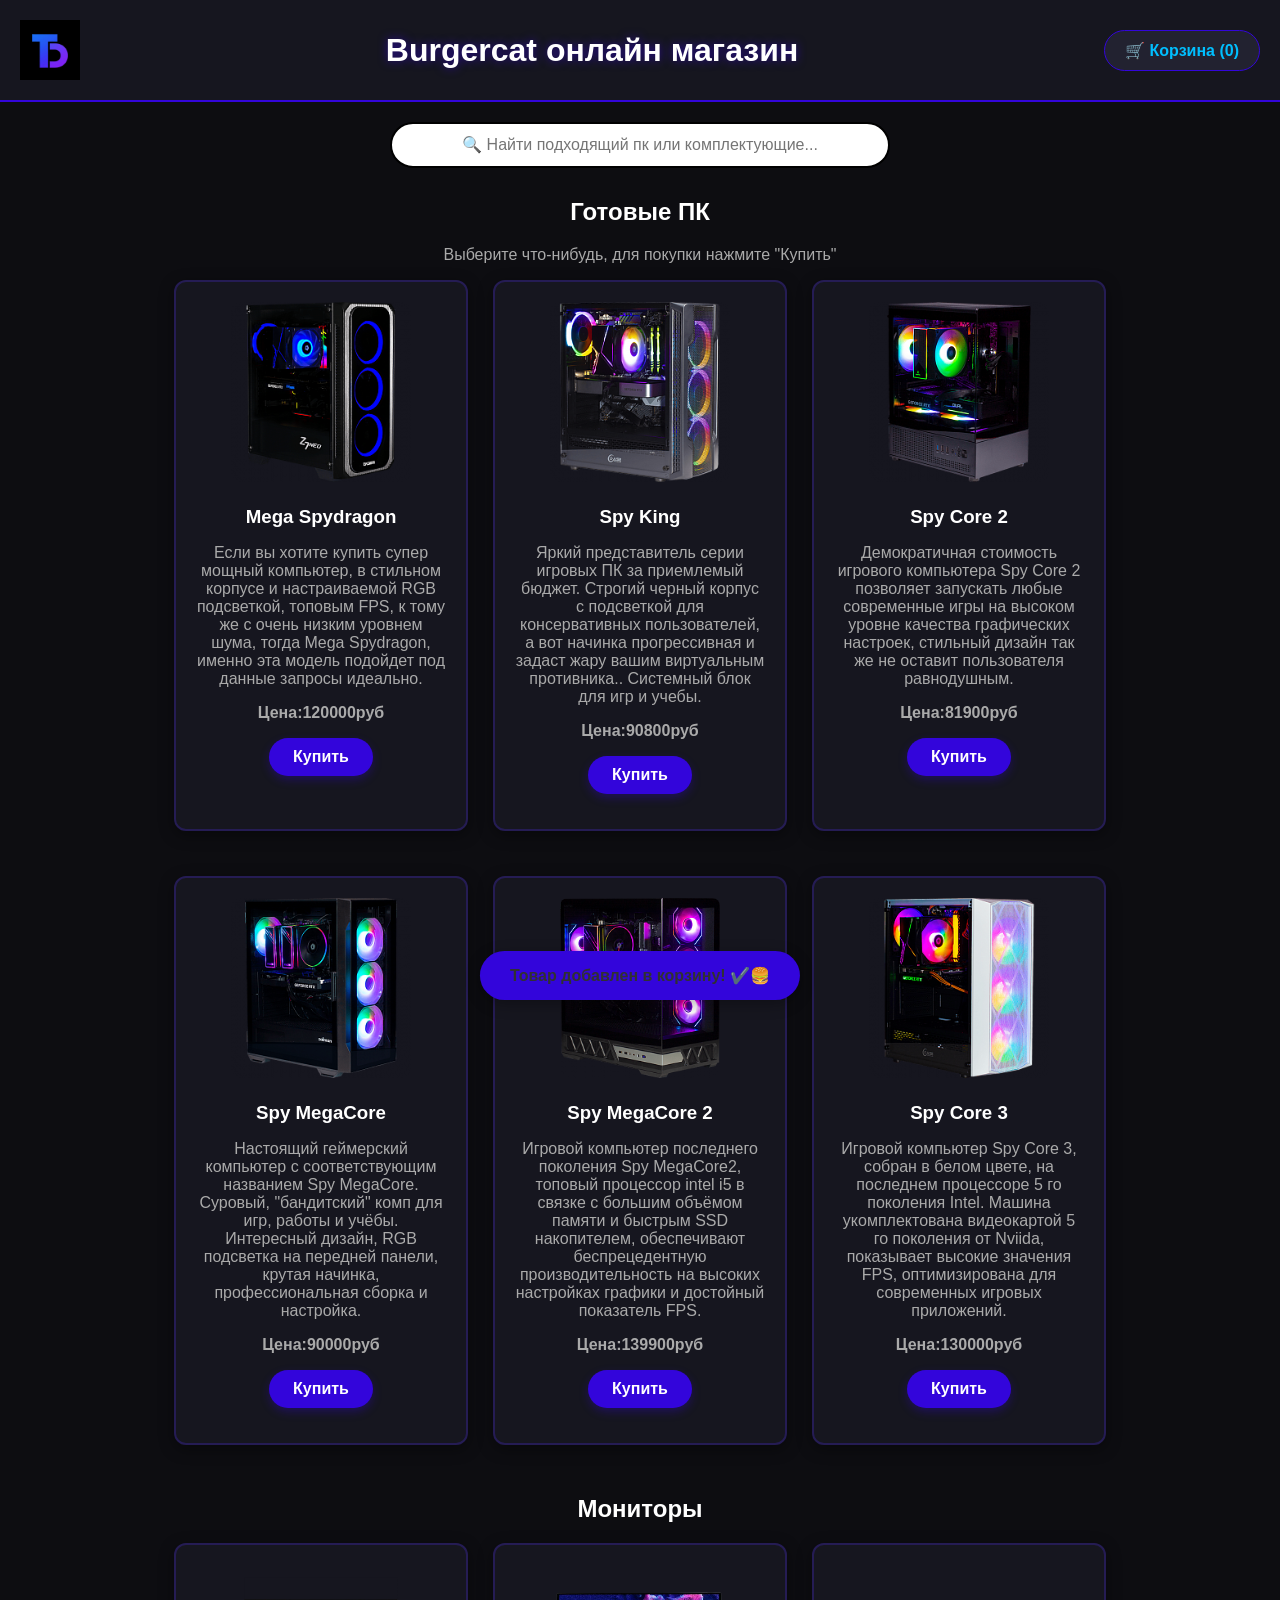
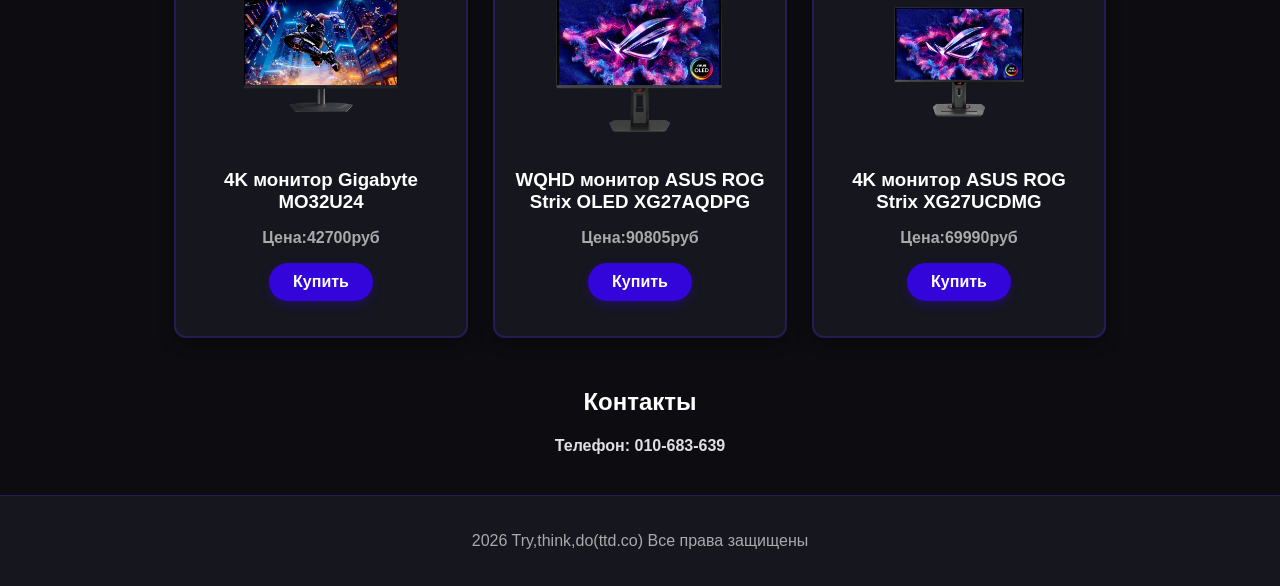
<file: index.html>
<!doctype html>
<html lang="ru">

<head>
    <meta charset="UTF-8" />
    <meta name="viewport" content="width=device-width, initial-scale=1.0" />
    <title>Онлайн магазин BurgerCat</title>
    <link rel="stylesheet" href="style.css" />
    <style>
        /* Стили для уведомления */
        .notification {
            position: fixed;
            bottom: -100px;
            left: 50%;
            transform: translateX(-50%);
            background-color: #3305db;
            color: rgb(49, 49, 49);
            padding: 15px 30px;
            border-radius: 50px;
            box-shadow: 0 4px 15px rgba(0, 0, 0, 0.3);
            font-family: sans-serif;
            font-weight: bold;
            z-index: 9999;
            transition: bottom 0.5s cubic-bezier(0.68, -0.55, 0.27, 1.55);
        }

        .notification.show {
            bottom: 40px;
        }

        /* Стиль для поля ввода поиска */
        .search-container {
            margin: 20px auto;
            max-width: 500px;
            padding: 0 15px;
        }

        .search-input {
            width: 100%;
            padding: 12px 20px;
            font-size: 16px;
            border: 2px solid rgb(0, 0, 0);
            border-radius: 50px;
            box-sizing: border-box;
            outline: none;
            text-align: center;
        }
    </style>
</head>

<body>
    <header>
        <img src="img/logo.png" alt="Логотип" />
        <h1>Burgercat онлайн магазин</h1>
        <!-- Ссылка на страницу корзины -->
        <a href="cart.html" class="cart-link">🛒 Корзина (<span id="cart-count">0</span>)</a>
    </header>

    <main>
        <!-- Поле живого поиска товаров -->
        <div class="search-container">
            <input type="text" id="search-goods" class="search-input" placeholder="🔍 Найти подходящий пк или комплектующие...">
        </div>

        <section>
            <h2>Готовые ПК</h2>
            <p>Выберите что-нибудь, для покупки нажмите "Купить"</p>
        </section>

        <div class="cardr">
            <div class="card">
                <img src="img/пк1.png" alt="Кл" />
                <h3>Mega Spydragon</h3>
                <p>Если вы хотите купить супер мощный компьютер, в стильном корпусе и настраиваемой RGB подсветкой, топовым FPS, к тому же с очень низким уровнем шума, тогда Mega Spydragon, именно эта модель подойдет под данные запросы идеально.</p>
                <p><strong>Цена:120000руб</strong></p>
                <button class="bth buy-btn" data-name="Mega Spydragon" data-price="120000" data-img="img/пк1.png">Купить</button>
                <a href="Подробнее/бургер.html" class="more-btn"></a>
            </div>
            <div class="card">
                <img src="img/пк5.png" alt="SPY KING" />
                <h3>Spy King</h3>
                <p>Яркий представитель серии игровых ПК за приемлемый бюджет. Строгий черный корпус с подсветкой для консервативных пользователей, а вот начинка прогрессивная и задаст жару вашим виртуальным противника.. Системный блок для игр и учебы.</p>
                <p><strong>Цена:90800руб</strong></p>
                <button class="bth buy-btn" data-name="Spy King" data-price="90800" data-img="img/пк5.png">Купить</button>
                <a href="Подробнее/чизбургер.html" class="more-btn"></a>
            </div>
            <div class="card">
                <img src="img/пк3.png" alt="er" />
                <h3>Spy Core 2</h3>
                <p>Демократичная стоимость игрового компьютера Spy Core 2 позволяет запускать любые современные игры на высоком уровне качества графических настроек, стильный дизайн так же не оставит пользователя равнодушным.</p>
                <p><strong>Цена:81900руб</strong></p>
                <button class="bth buy-btn" data-name="Spy Core 2" data-price="81900" data-img="img/пк3.png">Купить</button>
                <a href="Подробнее/нагетсы.html" class="more-btn"></a>
            </div>
            <div class="card">
                <img src="img/пк4.png" alt="ew" />
                <h3>Spy MegaCore</h3>
                <p>Настоящий геймерский компьютер с соответствующим названием Spy MegaCore. Суровый, "бандитский" комп для игр, работы и учёбы. Интересный дизайн, RGB подсветка на передней панели, крутая начинка, профессиональная сборка и настройка.</p>
                <p><strong>Цена:90000руб</strong></p>
                <button class="bth buy-btn" data-name="Spy MegaCore" data-price="90000" data-img="img/пк4.png">Купить</button>
                <a href="Подробнее/картошка.html" class="more-btn"></a>
            </div>
            <div class="card">
                <img src="img/пк2.png" alt="e" />
                <h3>Spy MegaCore 2</h3>
                <p>Игровой компьютер последнего поколения Spy MegaCore2, топовый процессор intel i5 в связке с большим объёмом памяти и быстрым SSD накопителем, обеспечивают беспрецедентную производительность на высоких настройках графики и достойный показатель FPS.  </p>
                <p><strong>Цена:139900руб</strong></p>
                <button class="bth buy-btn" data-name="Spy MegaCore 2" data-price="139900" data-img="img/пк2.png">Купить</button>
                <a href="Подробнее/картошка.html" class="more-btn"></a>
            </div>
            <div class="card">
                <img src="img/пк6.png" alt="К" />
                <h3>Spy Core 3</h3>
                <p>Игровой компьютер Spy Core 3, собран в белом цвете, на последнем процессоре 5 го поколения Intel. Машина укомплектована видеокартой 5 го поколения от Nviida, показывает высокие значения FPS, оптимизирована для современных игровых приложений.</p>
                <p><strong>Цена:130000руб</strong></p>
                <button class="bth buy-btn" data-name="Spy Core 3" data-price="130000" data-img="img/пк6.png">Купить</button>
                <a href="Подробнее/картошка.html" class="more-btn"></a>
            </div>
        </div>
        <h2>Мониторы</h2>
        <div class="cardr">
            <div class="card">
                <img src="img/моник1.webp" alt="Сок" />
                <h3>4K монитор Gigabyte MO32U24</h3>
                <p></p>
                <p><strong>Цена:42700руб</strong></p>
                <button class="bth buy-btn" data-name="4K монитор Gigabyte MO32U24" data-price="42700" data-img="img/моник1.webp">Купить</button>
                <a href="Подробнее/сок.html" class="more-btn"></a>
            </div>
            <div class="card">
                <img src="img/азуз.webp" alt="Cola" />
                <h3>WQHD монитор ASUS ROG Strix OLED XG27AQDPG</h3>
                <p></p>
                <p><strong>Цена:90805руб</strong></p>
                <button class="bth buy-btn" data-name="WQHD монитор ASUS ROG Strix OLED XG27AQDPG" data-price="90805" data-img="img/азуз.webp">Купить</button>
                <a href="Подробнее/cola.html" class="more-btn"></a>
            </div>
            <div class="card">
                <img src="img/sps.webp" alt="s" />
                <h3>4K монитор ASUS ROG Strix XG27UCDMG</h3>
                <p></p>
                <p><strong>Цена:69990руб</strong></p>
                <button class="bth buy-btn" data-name="4K монитор ASUS ROG Strix XG27UCDMG" data-price="69990" data-img="img/sps.webp">Купить</button>
                <a href="Подробнее/vodagaz.html" class="more-btn"></a>
            </div>
        </div>
        <section id="contact">
            <h2>Контакты</h2>
            <h4>Телефон: 010-683-639</h4>
        </section>
    </main>

    <footer>
        <p>2026 Try,think,do(ttd.co) Все права защищены</p>
    </footer>

    <div id="notification" class="notification">Товар добавлен в корзину! ✔️🍔</div>

    <script>
        const buyButtons = document.querySelectorAll('.buy-btn');
        const notification = document.getElementById('notification');
        const cartCount = document.getElementById('cart-count');

        let cart = JSON.parse(localStorage.getItem('burgerCart')) || [];

        function updateCartCount() {
            let totalItems = cart.reduce((sum, item) => sum + item.quantity, 0);
            cartCount.textContent = totalItems;
        }
        updateCartCount();

        buyButtons.forEach(button => {
            button.addEventListener('click', () => {
                const name = button.getAttribute('data-name');
                const price = parseInt(button.getAttribute('data-price'));
                const img = button.getAttribute('data-img');

                const existingItem = cart.find(item => item.name === name);

                if (existingItem) {
                    existingItem.quantity += 1;
                } else {
                    cart.push({ name, price, img, quantity: 1 });
                }

                localStorage.setItem('burgerCart', JSON.stringify(cart));
                updateCartCount();

                notification.classList.add('show');
                setTimeout(() => {
                    notification.classList.remove('show');
                }, 2500);
            });
        });
    </script>
    <!-- Новый файл для логики поиска -->
    <script src="search.js"></script>
</body>

</html>
</file>
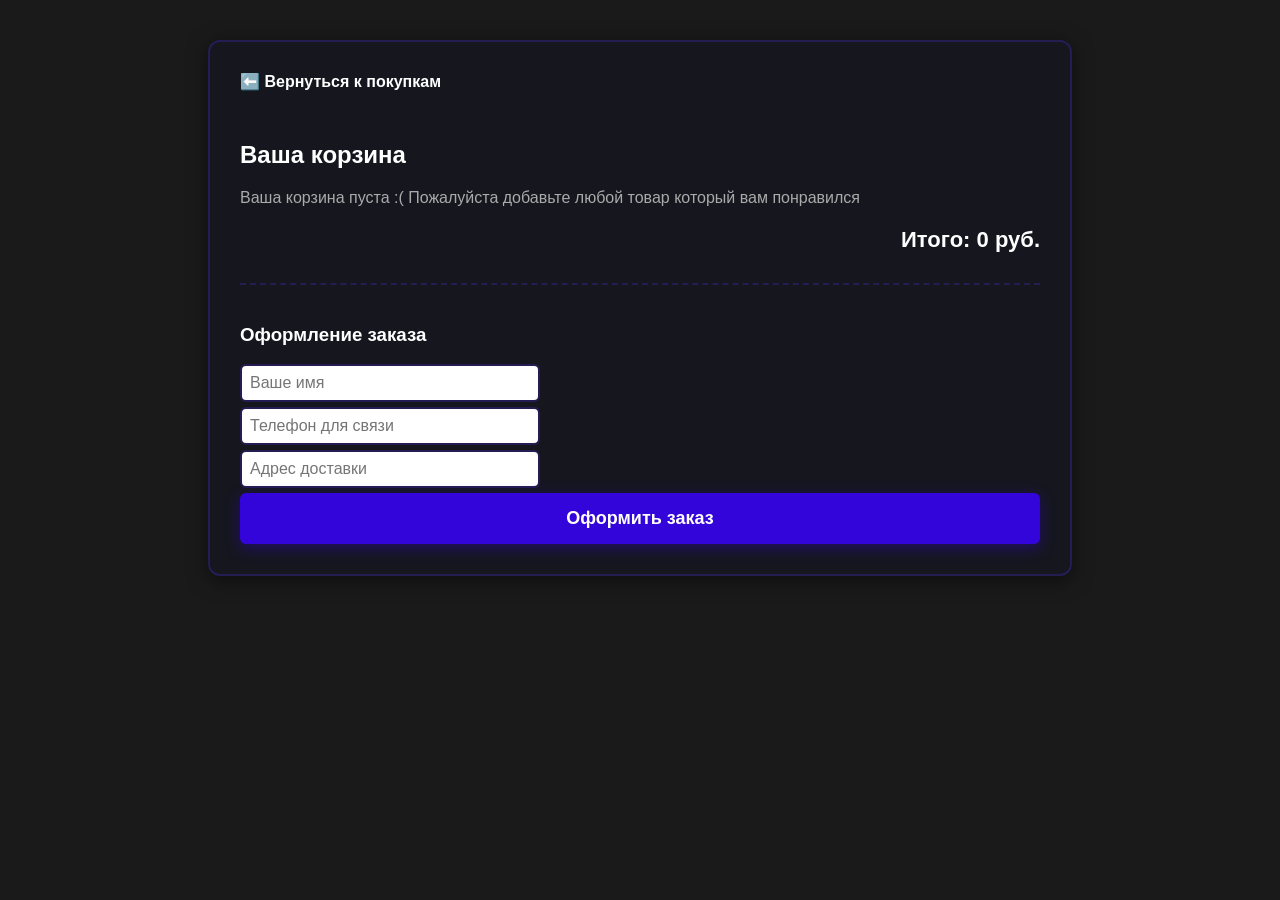
<file: cart.html>
<!DOCTYPE html>
<html lang="ru">
<head>
    <meta charset="UTF-8">
    <meta name="viewport" content="width=device-width, initial-scale=1.0">
    <title>Корзина - BurgerCat</title>
    <link rel="stylesheet" href="style.css">
    <style>
        /* Стили для изменения цвета текста на белый */
        body {
            background-color: #1a1a1a; /* Темный фон, чтобы белый текст был виден */
            color: #ffffff;
            font-family: Arial, sans-serif;
        }

        .back-link, .cart-container h2, .cart-container h3, .total-price {
            color: #ffffff;
        }

        .back-link {
            text-decoration: none;
        }

        /* Стили для полей ввода, чтобы текст внутри них оставался читаемым */
        .order-form input {
            color: #000000; /* Черный текст внутри полей */
            background-color: #ffffff; /* Белый фон полей */
            padding: 8px;
            margin: 5px 0;
            display: block;
            width: 100%;
            max-width: 300px;
            box-sizing: border-box;
        }
    </style>
</head>
<body>

    <main class="cart-container">
        <a href="index.html" class="back-link">⬅️ Вернуться к покупкам</a>
        <h2>Ваша корзина</h2>
        
        <div id="cart-wrapper"></div>

        <div class="total-price">Итого: <span id="total-sum">0</span> руб.</div>

        <div class="order-form">
            <h3>Оформление заказа</h3>
            <form id="checkout-form">
                <input type="text" id="user-name" placeholder="Ваше имя" required>
                <input type="tel" id="user-phone" placeholder="Телефон для связи" required>
                <input type="text" id="user-address" placeholder="Адрес доставки" required>
                <button type="submit" class="submit-btn">Оформить заказ</button>
            </form>
        </div>
    </main>

    <!-- Подключаем внешний файл со скриптами -->
    <script src="cart.js"></script>
</body>
</html>
</file>
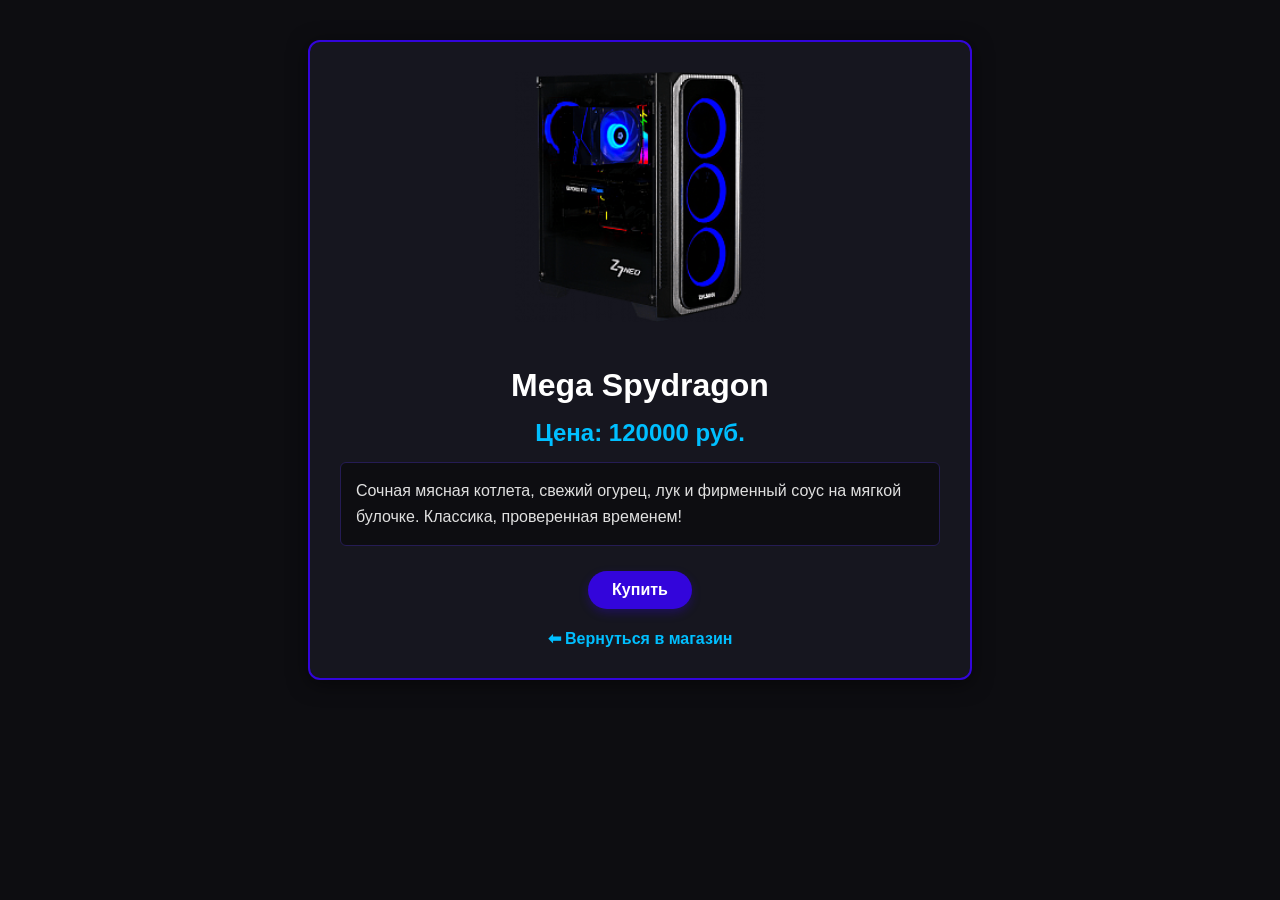
<file: Подробнее/бургер.html>
<!DOCTYPE html>
<html lang="ru">
<head>
    <meta charset="UTF-8">
    <meta name="viewport" content="width=device-width, initial-scale=1.0">
    <title>Mega Spydragon</title>
    <link rel="stylesheet" href="../style.css">
</head>
<body>
    <main class="product-page">
        <img src="../img/пк1.png" alt="">
        <h1>Mega Spydragon</h1>
        <div class="product-price">Цена: 120000 руб.</div>
        <div class="product-desc">
            <strong></strong> Сочная мясная котлета, свежий огурец, лук и фирменный соус на мягкой булочке. Классика, проверенная временем!
        </div>
        <button class="bth buy-btn" data-name="Классический бургер" data-price="399" data-img="img/1.png">Купить</button>
        <br><a href="../index.html" class="back-to-shop">⬅ Вернуться в магазин</a>
    </main>
    <script>
        var buyButton = document.querySelector('.buy-btn');
        if (buyButton) {
            buyButton.addEventListener('click', function() {
                var cart = JSON.parse(localStorage.getItem('burgerCart')) || [];
                var name = buyButton.getAttribute('data-name');
                var price = parseInt(buyButton.getAttribute('data-price'), 10);
                var img = buyButton.getAttribute('data-img');
                var existingItem = cart.find(function(item) { return item.name === name; });
                if (existingItem) { existingItem.quantity += 1; } else { cart.push({ name: name, price: price, img: img, quantity: 1 }); }
                localStorage.setItem('burgerCart', JSON.stringify(cart));
                alert('Товар "' + name + '" добавлен в корзину!');
            });
        }
    </script>
</body>
</html>
</file>
<file: style.css>
body {
    color: #e0e0e0; /* Светло-серый текст для хорошей читаемости */
    text-align: center;
    font-family: sans-serif;
    margin: 0;
    background-color: #0d0d11; /* Глубокий темный фон */
}

header {
    background-color: #16161f; /* Темная шапка */
    text-align: center;
    padding: 20px;
    display: flex;
    justify-content: space-between;
    align-items: center;
    border-bottom: 2px solid #3305db; /* Синий неоновый разделитель */
}

header h1 {
    margin: 0;
    color: #ffffff;
    text-shadow: 0 0 10px rgba(51, 5, 219, 0.6); /* Свечение заголовка */
}

header img {
    max-height: 60px;
}

h2 {
    color: #ffffff;
    margin-top: 30px;
}

p {
    color: #aaaaaa;
}

.cardr {
    display: flex;
    flex-wrap: wrap;
    gap: 25px;
    margin-bottom: 20px;
    justify-content: center;
    padding: 0 20px;
}

.card {
    border: 2px solid #251c54; /* Фиолетовая геймерская рамка */
    border-radius: 12px;
    padding: 20px;
    text-align: center;
    background: #16161f; /* Фон карточки в цвет элементов */
    margin-bottom: 20px;
    width: 250px;
    box-shadow: 0 4px 15px rgba(0, 0, 0, 0.4);
    transition: transform 0.2s, border-color 0.2s;
}

.card:hover {
    transform: translateY(-5px); /* Плавный подъем при наведении */
    border-color: #3305db; /* Смена цвета рамки при наведении */
}

.card h3 {
    color: #ffffff;
    margin: 10px 0 5px 0;
}

.card img {
    max-width: 100%;
    height: 180px;
    object-fit: contain;
    border-radius: 8px;
    margin-bottom: 10px;
}

.bth {
    background-color: #3305db; /* Фиолетово-синяя кнопка */
    color: white;
    padding: 10px 24px;
    text-decoration: none;
    border-radius: 50px; /* Округлые стильные кнопки */
    cursor: pointer;
    border: none;
    font-weight: bold;
    font-size: 16px;
    display: inline-block;
    transition: 0.2s;
    box-shadow: 0 4px 10px rgba(51, 5, 219, 0.3);
}

.bth:hover {
    background-color: #4c1eff; /* Яркое свечение при наведении */
    box-shadow: 0 4px 15px rgba(76, 30, 255, 0.6);
}

.more-btn {
    display: block;
    margin-top: 15px;
    color: #00bfff; /* Голубой цвет для ссылок */
    text-decoration: none;
    font-size: 14px;
    font-weight: bold;
    transition: 0.2s;
}

.more-btn:hover {
    text-decoration: underline;
    color: #00d9ff;
}

.cart-link {
    background-color: #222230;
    color: #00bfff;
    padding: 10px 20px;
    border-radius: 50px;
    font-weight: bold;
    text-decoration: none;
    transition: 0.3s;
    border: 1px solid #3305db;
}

.cart-link:hover {
    background-color: #3305db;
    color: white;
    box-shadow: 0 0 10px rgba(51, 5, 219, 0.5);
}

/* Стили для страницы cart.html */
.cart-container {
    max-width: 800px;
    margin: 40px auto;
    background: #16161f;
    padding: 30px;
    border-radius: 12px;
    border: 2px solid #251c54;
    text-align: left;
    box-shadow: 0 4px 20px rgba(0, 0, 0, 0.5);
}

.back-link {
    display: inline-block;
    margin-bottom: 20px;
    color: #00bfff;
    text-decoration: none;
    font-weight: bold;
}

.back-link:hover {
    text-decoration: underline;
}

.cart-item {
    display: flex;
    align-items: center;
    justify-content: space-between;
    padding: 15px 0;
    border-bottom: 1px solid #251c54;
}

.cart-item img {
    width: 80px;
    height: 80px;
    object-fit: contain;
}

.item-details {
    flex-grow: 1;
    margin-left: 20px;
}

.item-details h4 {
    margin: 0 0 5px 0;
    font-size: 18px;
    color: #ffffff;
}

.remove-btn {
    background-color: #8d1a1a;
    color: white;
    border: none;
    padding: 8px 12px;
    border-radius: 6px;
    cursor: pointer;
    font-weight: bold;
    transition: 0.2s;
}

.remove-btn:hover {
    background-color: #b82323;
}

.total-price {
    text-align: right;
    font-size: 22px;
    font-weight: bold;
    margin-top: 20px;
    color: #ffffff;
}

.order-form {
    margin-top: 30px;
    border-top: 2px dashed #251c54;
    padding-top: 20px;
}.order-form input {
    display: block;
    width: 100%;
    padding: 12px;
    margin-bottom: 15px;
    box-sizing: border-box;
    background-color: #0d0d11;
    border: 2px solid #251c54;
    border-radius: 6px;
    font-size: 16px;
    color: white;
}

.order-form input:focus {
    border-color: #3305db;
    outline: none;
}

.submit-btn {
    background-color: #3305db;
    color: white;
    border: none;
    padding: 15px 20px;
    width: 100%;
    border-radius: 6px;
    font-size: 18px;
    cursor: pointer;
    font-weight: bold;
    transition: 0.2s;
    box-shadow: 0 4px 15px rgba(51, 5, 219, 0.4);
}

.submit-btn:hover {
    background-color: #4c1eff;
    box-shadow: 0 4px 20px rgba(76, 30, 255, 0.6);
}

footer {
    text-align: center;
    padding: 20px;
    background-color: #16161f;
    color: #aaaaaa;
    margin-top: 40px;
    border-top: 1px solid #251c54;
}

/* Стили для страниц "Подробнее" */
.product-page {
    max-width: 600px;
    margin: 40px auto;
    background: #16161f;
    padding: 30px;
    border-radius: 12px;
    border: 2px solid #3305db;
    text-align: center;
    box-shadow: 0 4px 20px rgba(0, 0, 0, 0.5);
}

.product-page img {
    max-width: 100%;
    height: 250px;
    object-fit: contain;
    margin-bottom: 20px;
}

.product-page h1 {
    color: #ffffff;
    margin-bottom: 10px;
}

.product-price {
    font-size: 24px;
    font-weight: bold;
    color: #00bfff;
    margin: 15px 0;
}

.product-desc {
    font-size: 16px;
    line-height: 1.6;
    color: #e0e0e0;
    margin-bottom: 25px;
    text-align: left;
    background: #0d0d11;
    padding: 15px;
    border-radius: 6px;
    border: 1px solid #251c54;
}

.back-to-shop {
    display: inline-block;
    margin-top: 20px;
    color: #00bfff;
    text-decoration: none;
    font-weight: bold;
}

.back-to-shop:hover {
    text-decoration: underline;
}
</file>
